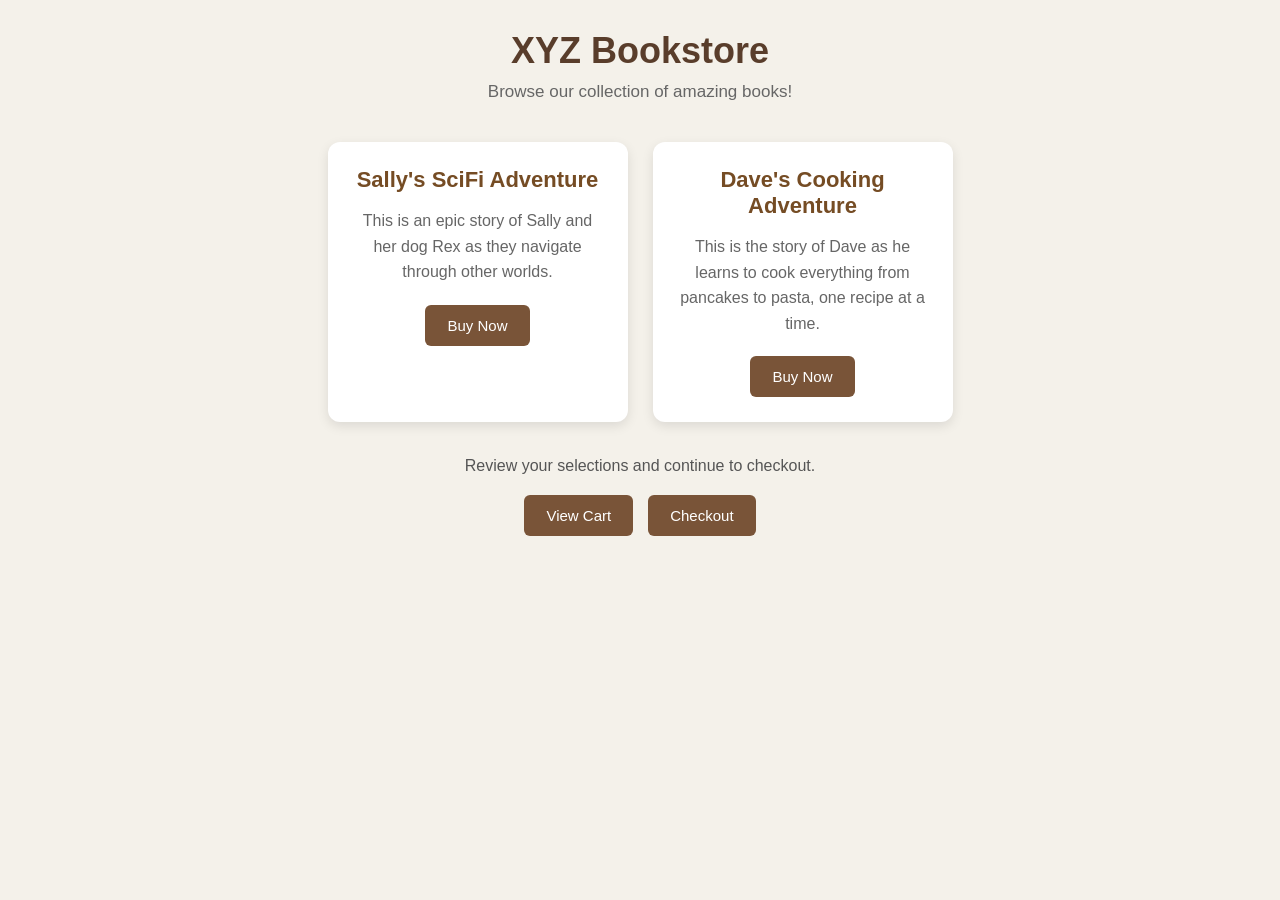
<file: BookStore/Index.html>
<!DOCTYPE html>
<html lang="en">

<head>
    <meta charset="UTF-8">
    <meta name="viewport" content="width=device-width, initial-scale=1.0">

    <title>XYZ Bookstore Page</title>

    <link rel="stylesheet" href="Style.css">
</head>

<body>

    <header>
        <h1>XYZ Bookstore</h1>
        <p>Browse our collection of amazing books!</p>
    </header>

    <main>

        <section class="card-container">

            <div class="card" id="sally-adventure-book">
                <h2>Sally's SciFi Adventure</h2>

                <p>
                    This is an epic story of Sally and her dog Rex
                    as they navigate through other worlds.
                </p>

                <button type="button" class="btn">Buy Now</button>
            </div>

            <div class="card" id="dave-cooking-book">
                <h2>Dave's Cooking Adventure</h2>

                <p>
                    This is the story of Dave as he learns to cook
                    everything from pancakes to pasta,
                    one recipe at a time.
                </p>

                <button type="button" class="btn">Buy Now</button>
            </div>

        </section>

        <p class="checkout-text">
            Review your selections and continue to checkout.
        </p>

        <div class="btn-container">

            <button type="button" id="view-cart-btn" class="btn">
                View Cart
            </button>

            <button type="button" id="checkout-btn" class="btn">
                Checkout
            </button>

        </div>

    </main>

</body>
</html>
</file>
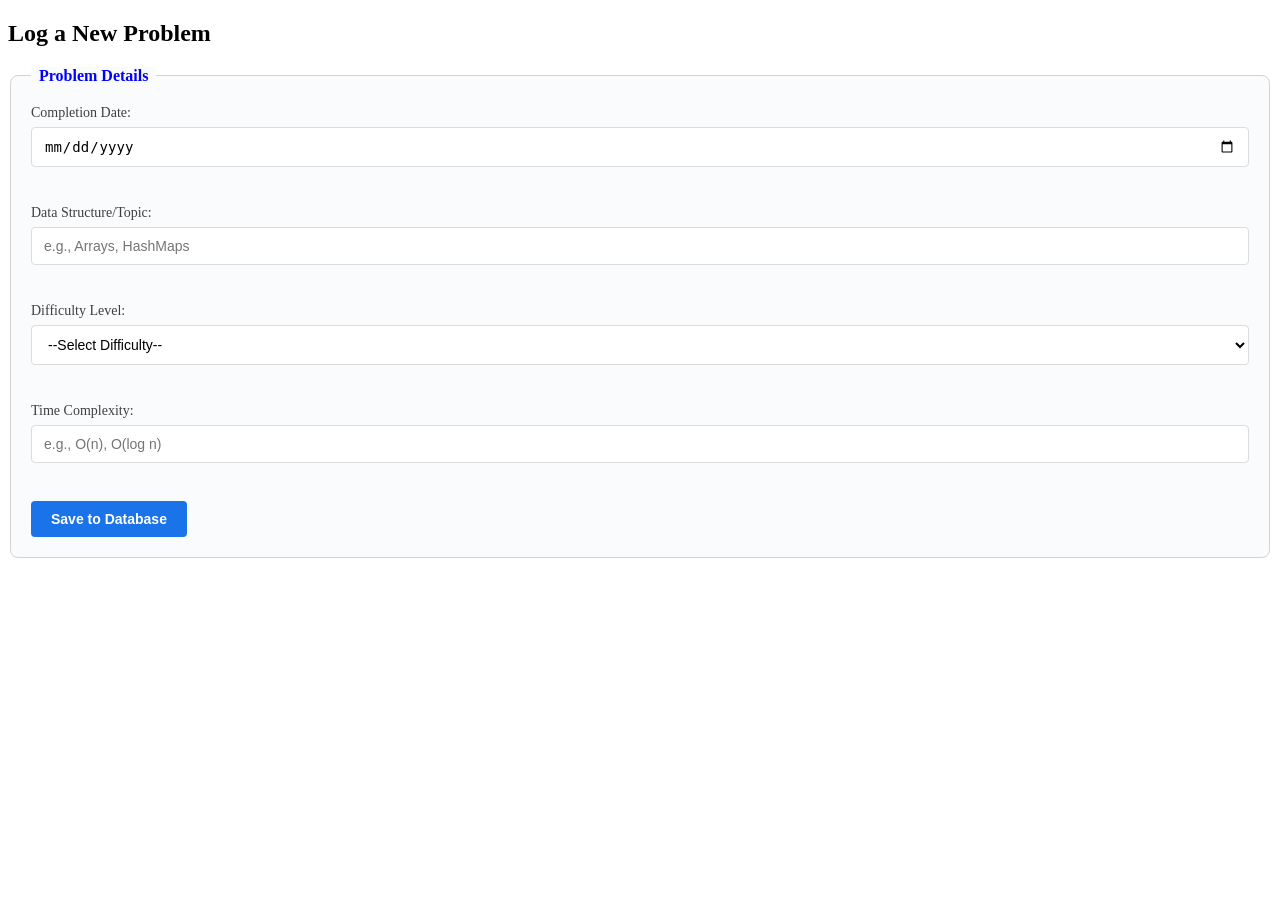
<file: Comprehensive Problem-Solving Dashboard/index.html>
<!DOCTYPE html>
<html lang="en">
<head>
    <meta charset="UTF-8">
    <meta name="viewport" content="width=device-width, initial-scale=1.0">
    <title>Comprehensive Problem-Solving Dashboard</title>
    <link rel="stylesheet" href="styles.css">
</head>
<body>
    <section id="add-problem">
        <h2>Log a New Problem</h2>
        <form action="/api/logProblem" method="POST">
            <fieldset>
                <legend>Problem Details</legend>
                <label for="compDate">Completion Date:</label>
                <input type="date" id="compDate" name="compDate" required>
                <br><br>
                <label for="dsTopic">Data Structure/Topic:</label>
                <input type="text" id="dsTopic" name="dataStructure" placeholder="e.g., Arrays, HashMaps" required><br><br>
                <label for="diffLevel">Difficulty Level:</label>
            <select id="diffLevel" name="difficulty_level" required>
                <option value="">--Select Difficulty--</option>
                <option value="Easy">Easy</option>
                <option value="Medium">Medium</option>
                <option value="Hard">Hard</option>
            </select>
            <br><br>
            <label for="timeComp">Time Complexity:</label>
            <input type="text" id="timeComp" name="time_complexity" placeholder="e.g., O(n), O(log n)" required>
            <br><br>
            <button type="submit" style="background-color: #1a73e8; color: white; padding: 10px 20px; border: none; border-radius: 4px; cursor: pointer;">Save to Database</button>


            </fieldset>
        </form>
    </section>
</body>
</html>
</file>
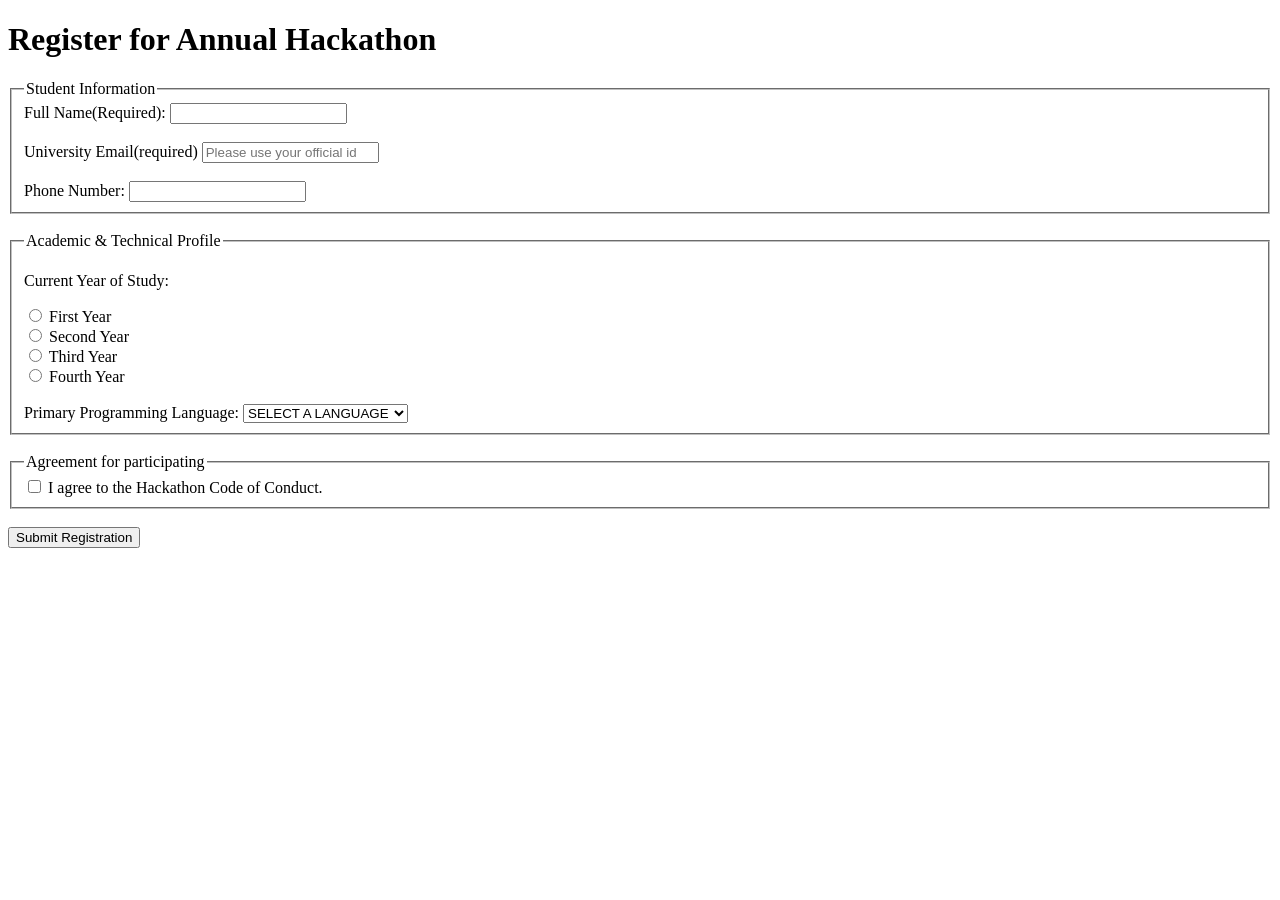
<file: Reg Form/Index.html>
<!DOCTYPE html>
<html lang="en">
<head>
    <meta charset="UTF-8">
    <meta name="viewport" content="width=device-width, initial-scale=1.0">
    <title>Hackathon Registration</title>
</head>
<body>
    <h1>Register for Annual Hackathon</h1>
    <form action="/api/register" method="POST">
        <fieldset>
            <legend>Student Information</legend>
            <label for="fullName">Full Name(Required):</label>
            <input type="text" id="fullName" name="fullName" required aria-required="true">
            <br><br>
            <label for="collegeEmail">University Email(required)</label>
            <input type="email" id="collegeEmail" name="collegeEmail" placeholder="Please use your official id" required aria-required="true">
            <br><br>
            <label for="phoneNumber">Phone Number:</label>
            <input type="tel" id="phoneNumber" name="phoneNumber" pattern="[0-9]{10}">
        </fieldset>
        <br>
        <fieldset>
            <legend>Academic & Technical Profile</legend>
            <p>Current Year of Study:</p>
            <input type="radio" id="Year1" name="studyYear" value="1">
            <label for="year1">First Year</label><br>
            <input type="radio" id="Year2" name="studyYear" value="2">
            <label for="year2">Second Year</label><br>
            <input type="radio" id="year3" name="studyYear" value="3">
            <label for="year3">Third Year</label><br>
            <input type="radio" id="year4" name="studyYear" value="4">
            <label for="year4">Fourth Year</label><br><br>
            <label for="programmingLanguage">Primary Programming Language:</label>
            <select id="programmingLanguage" name="tech-stack">
                <option value="">SELECT A LANGUAGE</option>
                <option value="java">Java</option>
                <option value="python">Python</option>
                <option value="c++">C++</option>
                <option value="js">JavaScript</option>
                <option value="web">HTML/CSS</option>
            </select>
        </fieldset>
        <br>
        <fieldset>
            <legend>Agreement for participating</legend>
            <input type="checkbox" id="Agree" name="agreed" required aria-required="true">
            <label for="Agree">I agree to the Hackathon Code of Conduct.</label>
        </fieldset>
        <br>
        <button type="submit">Submit Registration</button>
    </form>
</body>
</html>
</file>
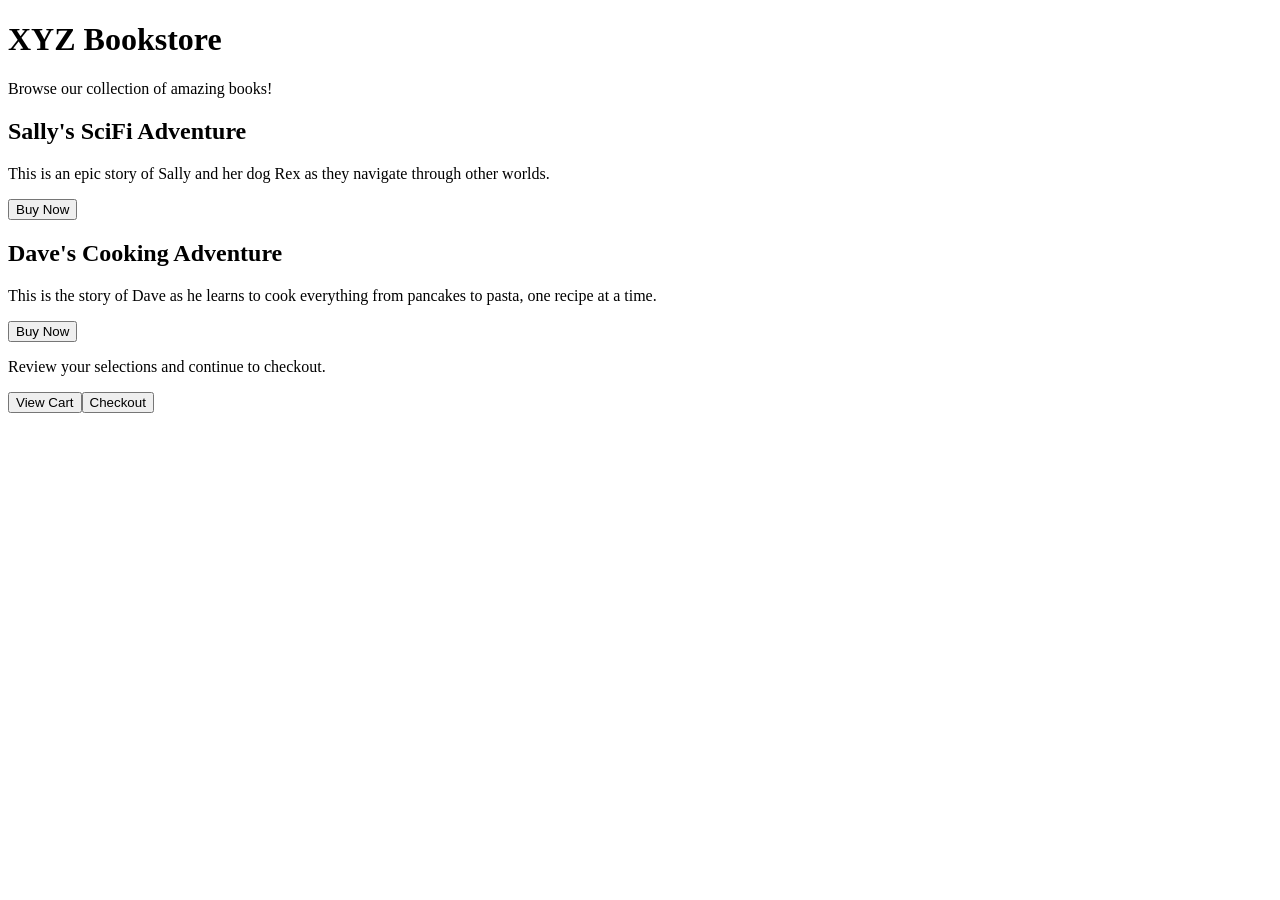
<file: bookstorepage.html>
<!DOCTYPE html>
<html lang="en">
<head>
  <meta charset="UTF-8" />
  <title>XYZ Bookstore Page</title>
</head>

<body>
  <h1>XYZ Bookstore</h1>
  <p>Browse our collection of amazing books!</p>
  
  <div class="card-container">
    <div class="card" id="sally-adventure-book">
      <h2>Sally's SciFi Adventure</h2>
      <p>This is an epic story of Sally and her dog Rex as they navigate through other worlds.</p>
      <button class="btn">Buy Now</button>
    </div>
    
    <div class="card" id="dave-cooking-book">
      <h2>Dave's Cooking Adventure</h2>
      <p>This is the story of Dave as he learns to cook everything from pancakes to pasta, one recipe at a time.</p>
      <button class="btn">Buy Now</button>
    </div>
  </div>
  
  <p>Review your selections and continue to checkout.</p>
  
  <div class="btn-container">
<button id="view-cart-btn" class="btn">View Cart</button><button id="checkout-btn" class="btn">Checkout</button>    
  </div>
</body>

</html>
</file>
<file: BookStore/Style.css>
/* General styling */
* {
    margin: 0;
    padding: 0;
    box-sizing: border-box;
}

body {
    font-family: Arial, sans-serif;
    background-color: #f4f1ea;
    color: #333;
    padding: 30px;
}

/* Header */
header {
    text-align: center;
    margin-bottom: 40px;
}

header h1 {
    color: #593d2b;
    font-size: 36px;
    margin-bottom: 10px;
}

header p {
    color: #666;
    font-size: 17px;
}

/* Book cards */
.card-container {
    display: flex;
    justify-content: center;
    gap: 25px;
    flex-wrap: wrap;
}

.card {
    background-color: white;
    width: 300px;
    padding: 25px;
    border-radius: 12px;
    box-shadow: 0 4px 12px rgba(0, 0, 0, 0.1);
    text-align: center;
    transition: transform 0.3s ease;
}

.card:hover {
    transform: translateY(-5px);
}

.card h2 {
    color: #754c24;
    margin-bottom: 15px;
    font-size: 22px;
}

.card p {
    line-height: 1.6;
    margin-bottom: 20px;
    color: #666;
}

/* Buttons */
.btn {
    background-color: #795438;
    color: white;
    border: none;
    padding: 12px 22px;
    border-radius: 6px;
    cursor: pointer;
    font-size: 15px;
    transition: background-color 0.3s ease;
}

.btn:hover {
    background-color: #4d3524;
}

/* Checkout section */
.checkout-text {
    text-align: center;
    margin: 35px 0 20px;
    color: #555;
}

.btn-container {
    display: flex;
    justify-content: center;
    gap: 15px;
}

/* Responsive design */
@media (max-width: 600px) {
    body {
        padding: 20px;
    }

    .card {
        width: 100%;
    }

    .btn-container {
        flex-direction: column;
        align-items: center;
    }
}
</file>
<file: Comprehensive Problem-Solving Dashboard/styles.css>
fieldset{
    border: 1px solid lightgray;
    border-radius: 8px;
    padding:20px;
    margin: top 10px;
    background-color: #fafbfc;
}
legend{
    color:blue;
    font-weight: 600;
    padding:0 8px;
    background-color: #fafbfc;
    border-radius:4px;
}
label{
    display: block;
    font-size: 14px;
    font-weight: 500;
    color:#3c4043;
    margin-bottom: 6px;

}
input[type="text"],input[type="date"],select{
    width:100%;
    padding: 10px 12px;
    font-size: 14px;
    border: 1px solid #dadce0;
    border-radius: 4px;
    box-sizing: border-box;
    margin-bottom: 20px;
    transition: border-color 0.2s ease-in-out;
    background-color: #ffffff;

}
input[type="text"]:focus,input[type="date"]:focus,select:focus{
    outline: none;
    border: 2px solid #1a73e8;
    padding: 9px 11px;
}
button[type="submit"]{
    background-color: #1a73e8;
    color:#ffffff;
    font-weight: 600;
    padding: 10px 24px;
    border: none;
    border-radius: 4px;
    cursor: pointer;
    font-size: 14px;
    transition: background-color 0.2s;
}
button[type="submit"]:hover{
    background-color: #1557b0;
    box-shadow: 0 1px 2px rgba(60,64,67,0.3);
}
</file>
